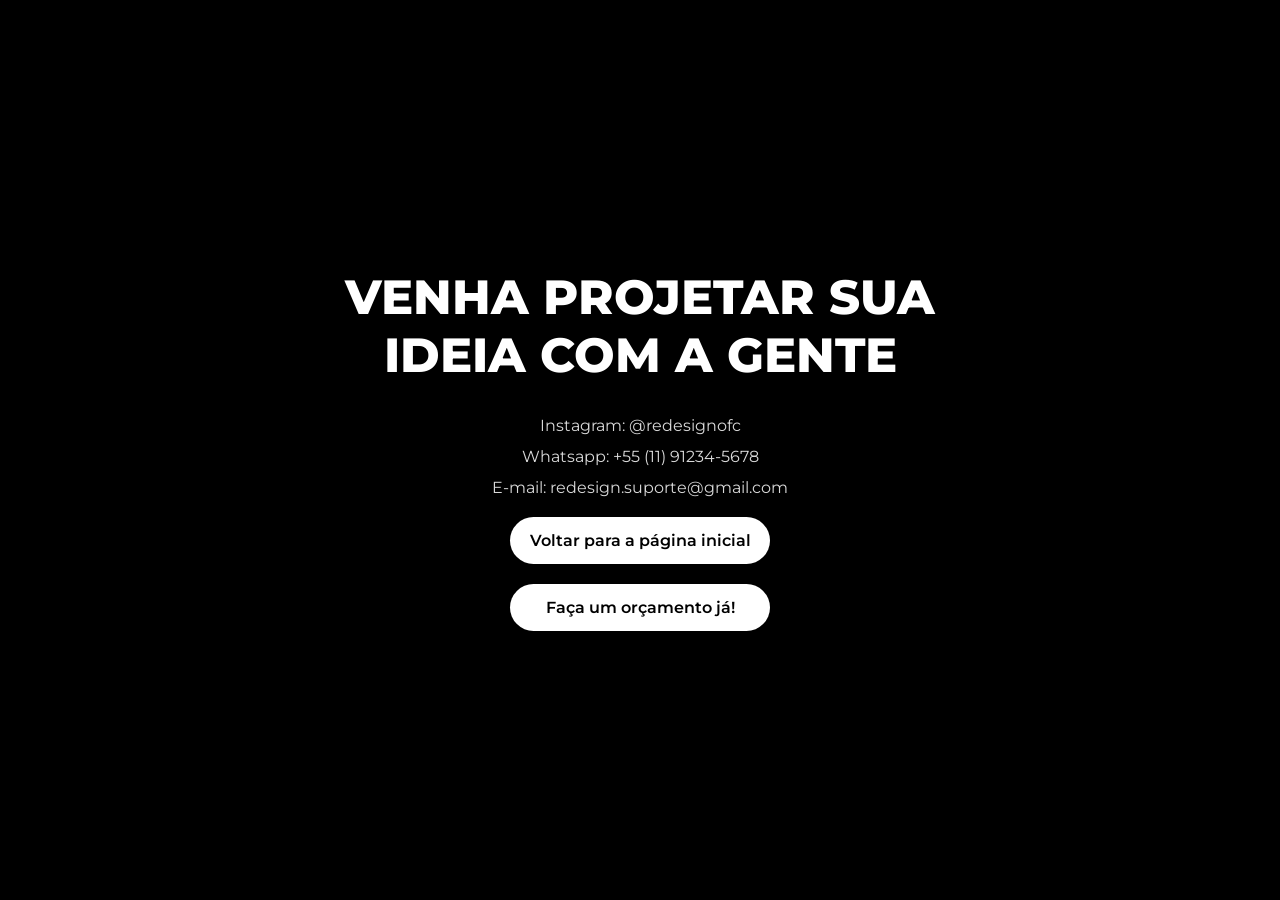
<file: pages/contato.html>
<!DOCTYPE html>
<html lang="pt-br">
<head>
    <meta charset="UTF-8">
    <meta name="viewport" content="width=device-width, initial-scale=1.0">
    <link rel="stylesheet" href="../css/contato.css">
    <title>Contato</title>
</head>
<body>
    <section class="contact-section">
    <div class="contact-content">
        <h1>VENHA PROJETAR SUA IDEIA COM A GENTE</h1>
        <p>Instagram: @redesignofc</p>
        <p>Whatsapp: +55 (11) 91234-5678</p>
        <p>E-mail: redesign.suporte@gmail.com</p>
        <a href="../index.html">Voltar para a página inicial</a>
        <a href="">Faça um orçamento já!</a>
    </div>
    </section>
</body>
</html>
</file>
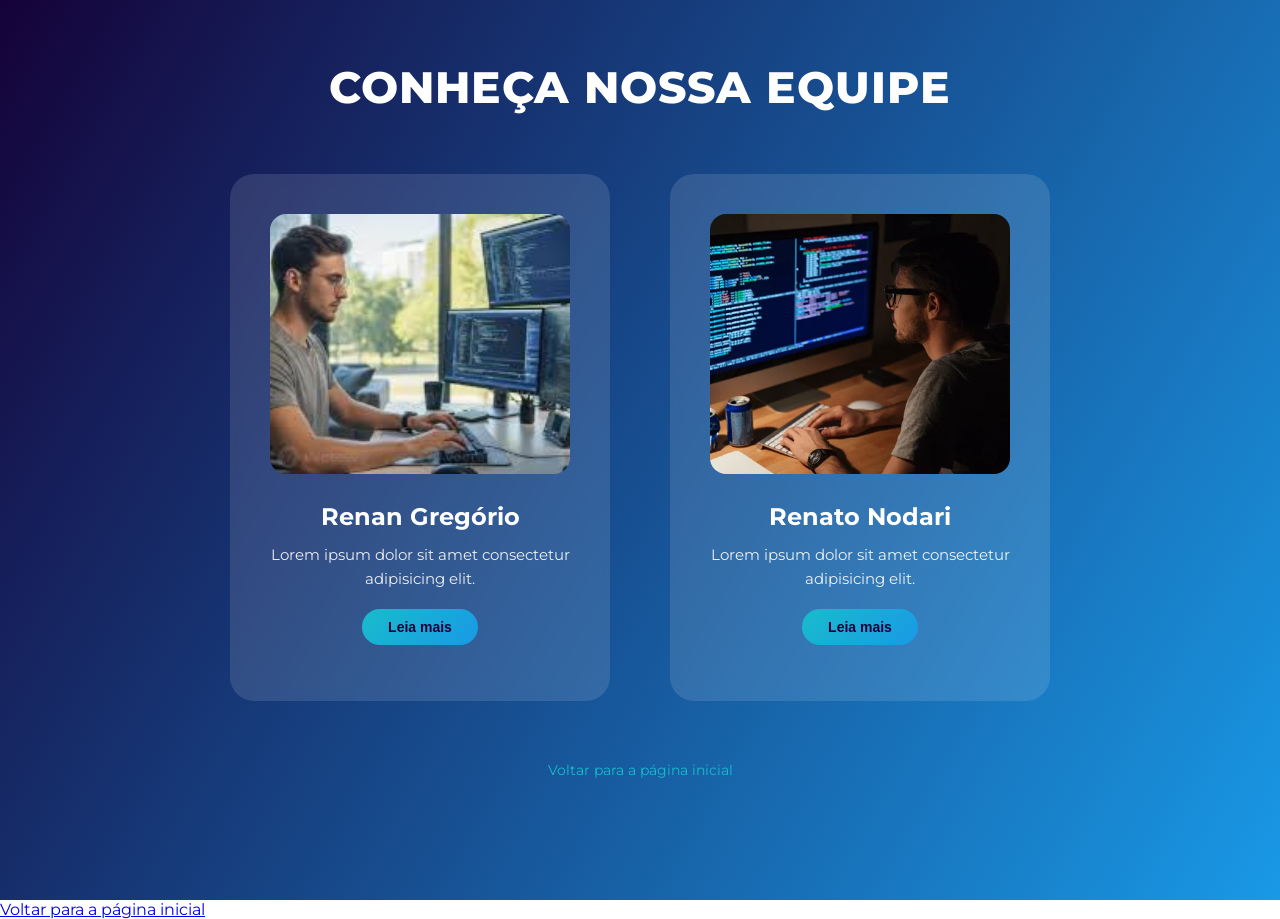
<file: pages/equipe.html>
<!DOCTYPE html>
<html lang="pt-br">
<head>
    <meta charset="UTF-8">
    <meta name="viewport" content="width=device-width, initial-scale=1.0">
    <link rel="stylesheet" href="https://cdnjs.cloudflare.com/ajax/libs/font-awesome/6.5.0/css/all.min.css">
    <link rel="stylesheet" href="../css/equipe.css">
    <title>Equipe</title>
</head>
<body>

    <main class="team">
    <section class="team-section">
        <h1>CONHEÇA NOSSA EQUIPE</h1>
    
        <div class="team-content">
            <div class="team-card">
                <img src="../imgs/homemcodando.jpg" alt="Foto de Renan Gregório">
                <h2>Renan Gregório</h2>
                <p>Lorem ipsum dolor sit amet consectetur adipisicing elit.</p>

                <button class="team-btn">Leia mais</button>

                <div class="team-extra">
                    <a href="#" target="_blank">
                        <i class="fa-solid fa-briefcase"></i>
                        <span>Portfólio</span>
                    </a>
                    <a href="#" target="_blank">
                        <i class="fa-brands fa-linkedin"></i>
                        <span>LinkedIn</span>
                    </a>
                    <a href="https://github.com/renandes15" target="_blank">
                        <i class="fa-brands fa-github"></i>
                        <span>GitHub</span>
                    </a>
                </div>
            </div>
    
            <div class="team-card">
                <img src="../imgs/depositphotos_98555688-stock-photo-thoughtful-programmer-coding-in-the.jpg"
                    alt="Foto de Renato Nodari">
                <h2>Renato Nodari</h2>
                <p>Lorem ipsum dolor sit amet consectetur adipisicing elit.</p>

                <button class="team-btn">Leia mais</button>
                
                <div class="team-extra">
                    <a href="#" target="_blank">
                        <i class="fa-solid fa-briefcase"></i>
                        <span>Portfólio</span>
                    </a>
                    <a href="https://www.linkedin.com/in/renatonfc/" target="_blank">
                    <i class="fa-brands fa-linkedin"></i>
                    <span>LinkedIn</span>
                    </a>
                    <a href="https://github.com/renatonfc" target="_blank">
                        <i class="fa-brands fa-github"></i>
                        <span>GitHub</span>
                    </a>
                </div>
            </div>
        </div>
    
        <a href="../index.html">Voltar para a página inicial</a>
    </section>


        <a class="team__back" href="../index.html">Voltar para a página inicial</a>
    </main>



<script>
     document.querySelectorAll('.team-btn').forEach(button => {
        button.addEventListener('click', () => {
           const extra = button.nextElementSibling;
           const isOpen = extra.classList.contains('active');   

           extra.classList.toggle('active');
           button.textContent = isOpen ? 'Leia mais' : 'Leia menos';
        });
     });

</script>

</body>
</html>
</file>
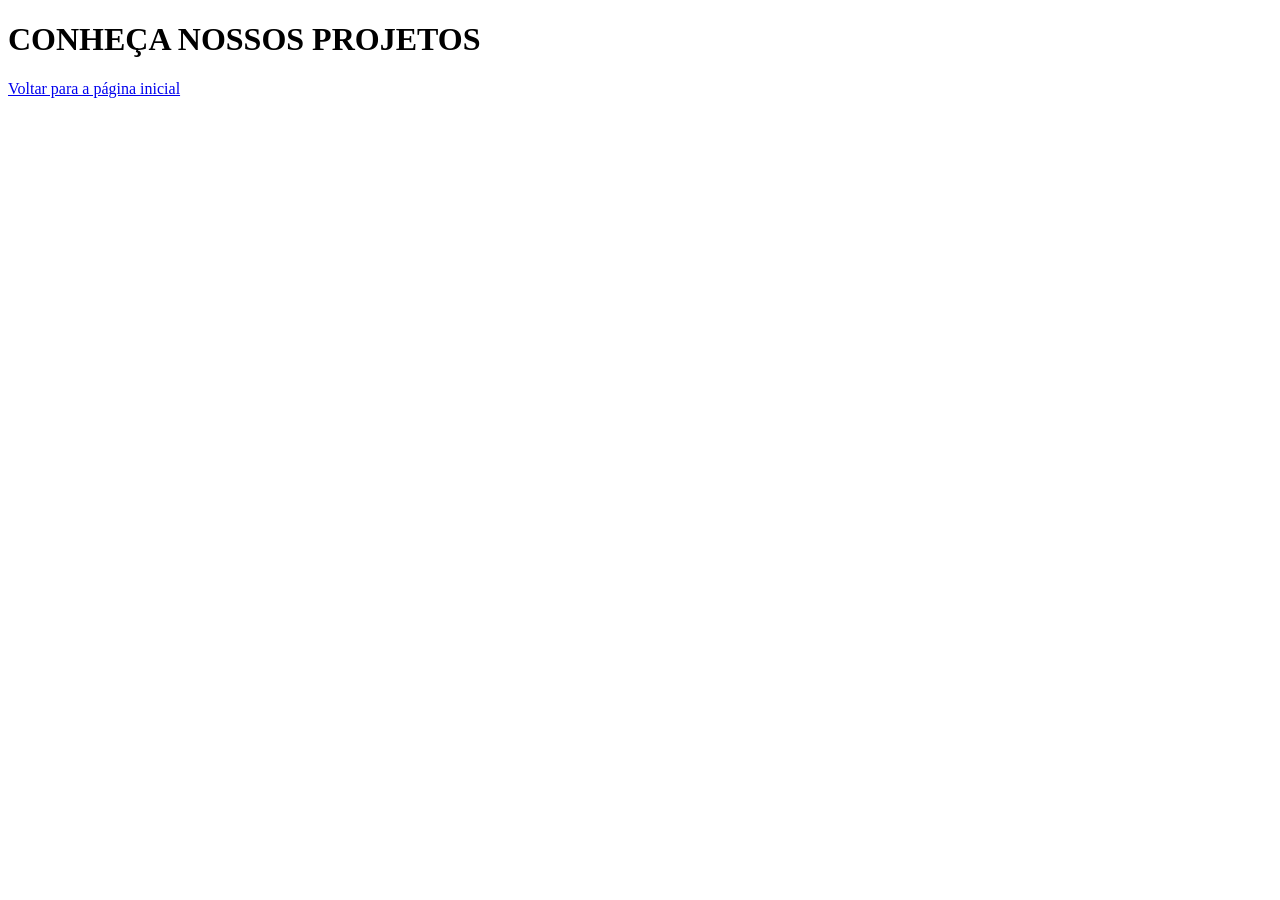
<file: pages/projetos.html>
<!DOCTYPE html>
<html lang="pt-br">
<head>
    <meta charset="UTF-8">
    <meta name="viewport" content="width=device-width, initial-scale=1.0">
    <title>Projetos</title>
</head>
<body>
    <h1>CONHEÇA NOSSOS PROJETOS</h1>

    <p>
    <a href="../index.html">Voltar para a página inicial</a>
    </p>
</body>
</html>
</file>
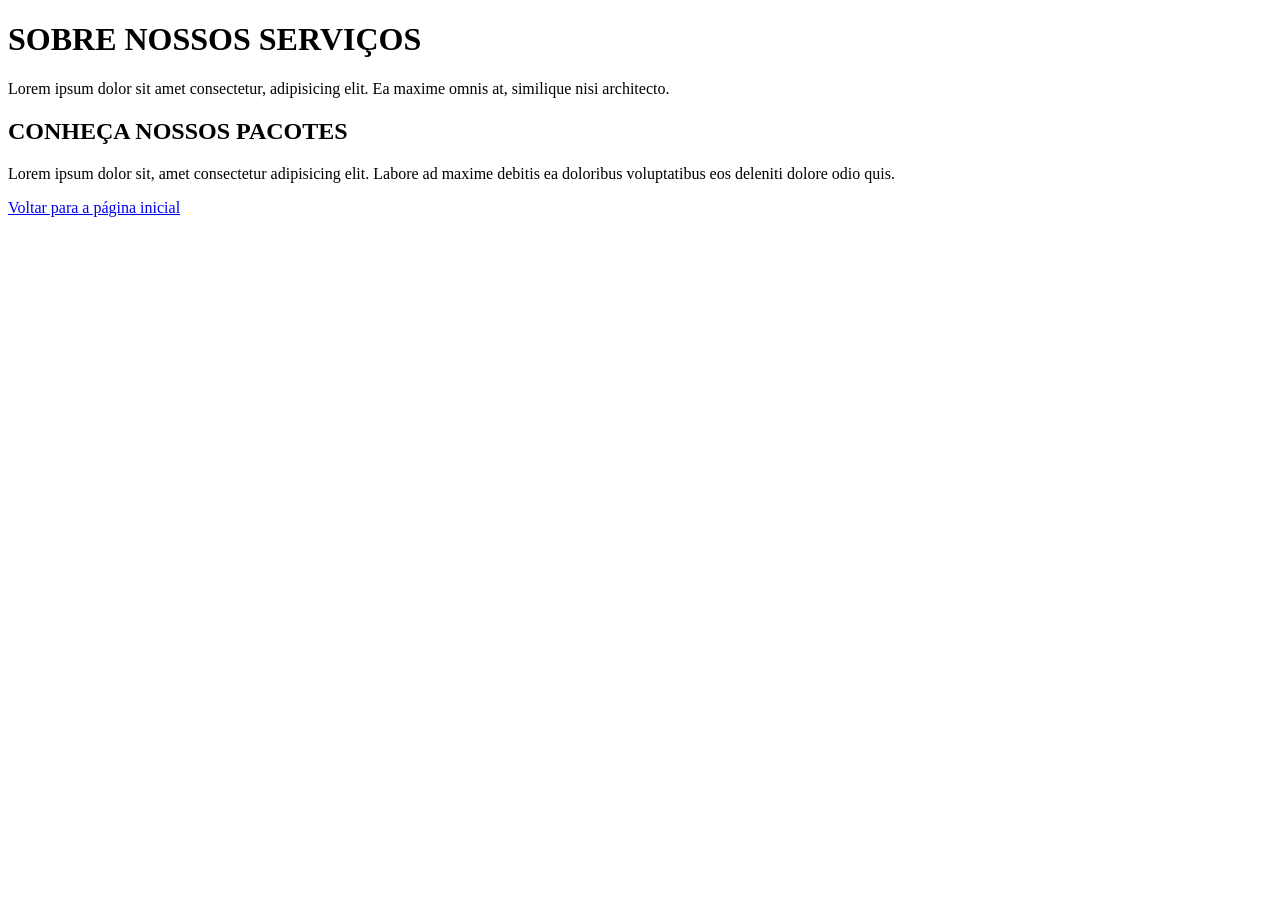
<file: pages/servicos.html>
<!DOCTYPE html>
<html lang="pt-br">
<head>
    <meta charset="UTF-8">
    <meta name="viewport" content="width=device-width, initial-scale=1.0">
    <title>Serviços</title>
</head>
<body>
    <h1>SOBRE NOSSOS SERVIÇOS</h1>
    <p>Lorem ipsum dolor sit amet consectetur, adipisicing elit. Ea maxime omnis at, similique nisi architecto.</p>
    <h2>CONHEÇA NOSSOS PACOTES</h2>
    <p>Lorem ipsum dolor sit, amet consectetur adipisicing elit. Labore ad maxime debitis ea doloribus voluptatibus eos deleniti dolore odio quis.</p>

    <p>
    <a href="../index.html">Voltar para a página inicial</a>
    </p>
</body>
</html>
</file>
<file: css/contato.css>
@import url('https://fonts.googleapis.com/css2?family=Montserrat:wght@300;400;600;800&display=swap');

/* ===== RESET ===== */
* {
    margin: 0;
    padding: 0;
    box-sizing: border-box;
}

/* ===== BODY ===== */
body {
    font-family: 'Montserrat', sans-serif;
}

/* ===== SECTION ===== */
.contact-section {
    min-height: 100vh;
    background-color: #000;
    display: flex;
    justify-content: center;
    align-items: center;
    padding: 40px;
}

/* ===== CONTENT ===== */
.contact-content {
    text-align: center;
    color: #fff;
    max-width: 600px;
}

/* ===== TITLE ===== */
.contact-content h1 {
    font-size: 48px;
    font-weight: 800;
    margin-bottom: 32px;
    line-height: 1.2;
}

/* ===== TEXT ===== */
.contact-content p {
    font-size: 16px;
    margin-bottom: 12px;
    opacity: 0.85;
}

/* ===== BUTTONS ===== */
.contact-content a {
    display: block;
    width: 260px;
    margin: 20px auto 0;
    padding: 14px 0;
    border-radius: 50px;
    background-color: #fff;
    color: #000;
    text-decoration: none;
    font-weight: 600;
    transition: all 0.3s ease;
}

/* ===== BUTTON HOVER ===== */
.contact-content a:hover {
    background-color: #ddd;
    transform: translateY(-2px);
}

/* ===== RESPONSIVE ===== */
@media (max-width: 768px) {
    .contact-content h1 {
        font-size: 36px;
    }

    .contact-content a {
        width: 220px;
    }
}
</file>
<file: css/equipe.css>
@import url('https://fonts.googleapis.com/css2?family=Montserrat:wght@400;600;800&display=swap');

/* ======== ROOT ======= */
:root {
    --blue: #1c5ae6;
    --blue2: #1999e6;
    --blue3: #1515ab;
    --blue4: #18bccb;
    --blue5: #150239;
    --white: #ffffff;
}


/* ======== RESET ======= */

* {
    margin: 0;
    padding: 0;
    box-sizing: border-box;
}

body {
    font-family: 'Montserrat', sans-serif;
    color: var(--white);
}

/* ================= BACKGROUND ================= */
.team-section {
    min-height: 100vh;
    padding: 60px 5% 100px;
    background: linear-gradient(120deg, var(--blue5), var(--blue2));
    text-align: center;
}

/* ================= TITLE ================= */
.team-section h1 {
    font-size: 44px;
    font-weight: 800;
    margin-bottom: 60px;
    letter-spacing: 1px;
}

/* ================= TEAM CONTENT ================= */
.team-content {
    display: flex;
    justify-content: center;
    align-items: flex-start;
    gap: 60px;
    flex-wrap: wrap;
}

/* ================= TEAM CARD ================= */
.team-card {
    background: rgba(255, 255, 255, 0.12);
    backdrop-filter: blur(6px);
    border-radius: 24px;
    padding: 40px;
    width: 380px;
    transition: transform 0.3s ease, box-shadow 0.3s ease;
}

.team-card:hover {
    transform: translateY(-8px);
    box-shadow: 0 20px 40px rgba(0, 0, 0, 0.3);
}

/* ================= IMAGE ================= */
.team-card img {
    width: 100%;
    height: 260px;
    object-fit: cover;
    border-radius: 16px;
    margin-bottom: 24px;
}

/* ================= NAME ================= */
.team-card h2 {
    font-size: 24px;
    font-weight: 700;
    margin-bottom: 12px;
}

/* ================= TEXT ================= */
.team-card p {
    font-size: 15px;
    line-height: 1.6;
    opacity: 0.9;
}

/* ================= BACK LINK ================= */
.team-section a {
    display: inline-block;
    margin-top: 60px;
    font-size: 14px;
    color: var(--blue4);
    text-decoration: none;
    transition: color 0.3s ease;
}

.team-section a:hover {
    color: var(--white);
}

/* ================= RESPONSIVE ================= */
@media (max-width: 900px) {
    .team-content {
        gap: 40px;
    }

    .team-section h1 {
        font-size: 36px;
    }

    .team-card {
        width: 100%;
        max-width: 420px;
    }
}

/* ================= EXTRA TEAM INFO ================= */

.team-btn{
    margin-top: 18px;
    padding: 10px 26px;
    border-radius: 999px;
    
    background: linear-gradient(135deg, var(--blue4), var(--blue2));
    color: var(--blue5);


    font-weight: 600;
    font-size: 14px;

    border: none;
    cursor: pointer;

    transition: transform 0.25s ease, box-shadow 0.25s ease;
}

.team-btn:hover{
    transform: translateY(-2px);
    box-shadow: 0 8px 20px rgba(0,0,0);
}

.team-extra{

    margin-top: 16px;
    display: flex;
    flex-direction: column;
    gap: 12px;

    max-height: 0;
    opacity: 0;
    overflow: hidden;

    transition: 
    max-height 0.5s ease,
    opacity 0.4s ease;
}

.team-extra.active{
    max-height: 500px;
    opacity: 1;
}

.team-extra a{

    align-self: center;
    width: 70%;
    padding: 10px 0;

    text-align: center;
    border-radius: 20px;

    background: rgba(255, 255, 255, 0.12);
    color: var(--white);
    text-decoration: none;
    font-weight: 500;

    
    transition: background color 0.3s ease, transform 0.3s ease;
}

.team-extra a:hover{
    background: rgba(255, 255, 255, 0.25);
    transform: scale(1.04);
}
</file>
